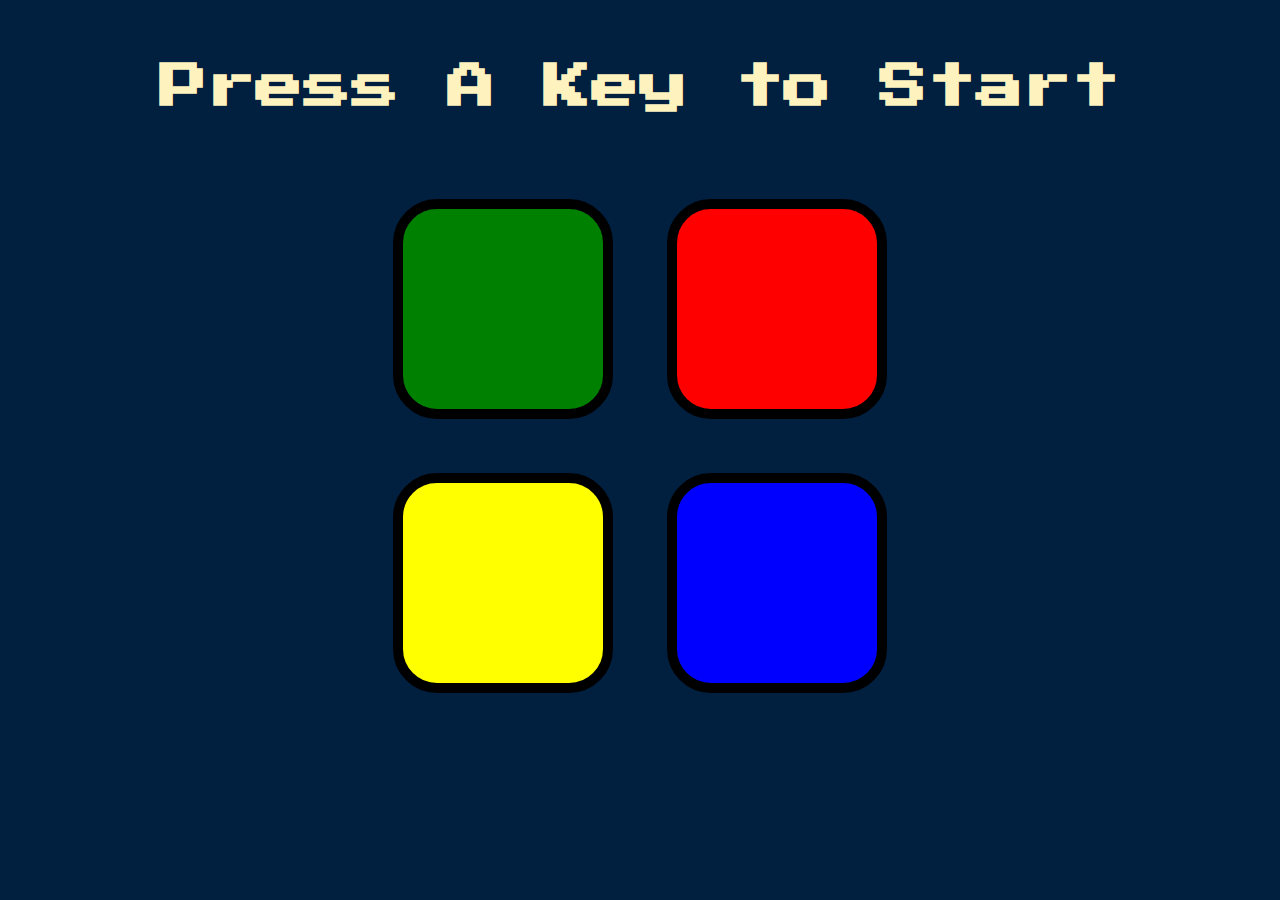
<file: AngelaExampleCodes/index.html>
<!DOCTYPE html>
<html lang="en" dir="ltr">

<head>
  <meta charset="utf-8">
  <title>Simon</title>
  <link rel="stylesheet" href="styles.css">
  <link href="https://fonts.googleapis.com/css?family=Press+Start+2P" rel="stylesheet">
</head>

<body>
  <h1 id="level-title">Press A Key to Start</h1>
  <div class="container">
    <div lass="row">

      <div type="button" id="green" class="btn green">

      </div>

      <div type="button" id="red" class="btn red">

      </div>
    </div>

    <div class="row">

      <div type="button" id="yellow" class="btn yellow">

      </div>
      <div type="button" id="blue" class="btn blue">

      </div>

    </div>

  </div>

  <script src="https://ajax.googleapis.com/ajax/libs/jquery/3.3.1/jquery.min.js"></script>
  <script src="game.js" charset="utf-8"></script>

</body>

</html>
</file>
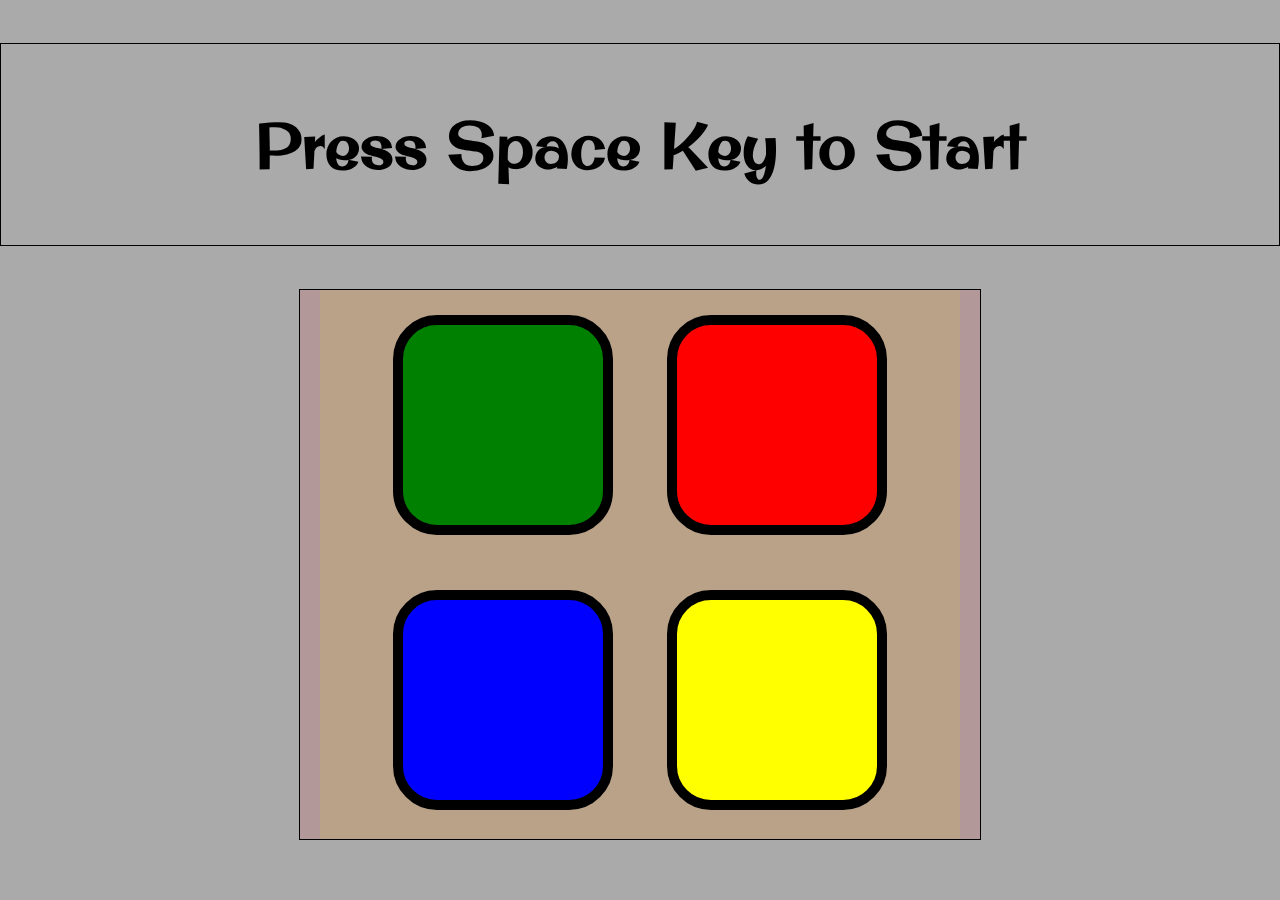
<file: simon.html>
<!DOCTYPE html>
<html lang="en">
<head>
  <meta charset="UTF-8">
  <meta name="viewport" content="width=device-width, initial-scale=1.0">
  <meta http-equiv="X-UA-Compatible" content="ie=edge">
  <title>Simon Game</title>
  <!-- <link rel="stylesheet" href="resetcss.css"> -->
  <link rel="stylesheet" href="normalize.css">
  <link rel="stylesheet" href="simon.css">
  <link rel="preconnect" href="https://fonts.gstatic.com">
  <!-- <link href="https://fonts.googleapis.com/css2?family=Zen+Dots&display=swap" rel="stylesheet"> -->
  <link href="https://fonts.googleapis.com/css2?family=Original+Surfer&display=swap" rel="stylesheet">

</head>

<body>
  <div>
    <h1 class="game-title">Press Space Key to Start</h1>
  </div>
  <h3 class="restart-hint">Press R key to restart</h3>
  <div class="container">
    <div class="row">
      <div id="green" class="btn green" type="button"></div>
      <div id="red" class="btn red" type="button"></div>
    </div>

    <div class="row">
      <div id="blue" class="btn blue" type="button"></div>
      <div id="yellow" class="btn yellow" type="button"></div>
    </div>

  <!-- <button id="test-button" type="button" name="button">test button</button> -->

  </div>

  <script
  src="https://code.jquery.com/jquery-3.6.0.min.js"
  integrity="sha256-/xUj+3OJU5yExlq6GSYGSHk7tPXikynS7ogEvDej/m4="
  crossorigin="anonymous"></script>
  <script type="text/javascript" src="simon.js"></script>
</body>
</html>
</file>
<file: AngelaExampleCodes/styles.css>
body {
  text-align: center;
  background-color: #011F3F;
}

#level-title {
  font-family: 'Press Start 2P', cursive;
  font-size: 3rem;
  margin:  5%;
  color: #FEF2BF;
}

.container {
  display: block;
  width: 50%;
  margin: auto;

}

.btn {
  margin: 25px;
  display: inline-block;
  height: 200px;
  width: 200px;
  border: 10px solid black;
  border-radius: 20%;
}

.game-over {
  background-color: red;
  opacity: 0.8;
}

.red {
  background-color: red;
}

.green {
  background-color: green;
}

.blue {
  background-color: blue;
}

.yellow {
  background-color: yellow;
}

.pressed {
  box-shadow: 0 0 20px white;
  background-color: grey;
}
</file>
<file: simon.css>
/* h1 {
  Color: red; // css test pass
} */
body {
  text-align: center;
  background: #AAAAAA;
}

.game-title {
  /* font-family: 'Zen Dots', cursive; */
  font-family: 'Original Surfer', cursive;
  font-size: 4em;
  padding: 1em 5% 1em 5%;
  /* margin-left: 10px; */
  /* margin-right: 10px; */
  /* background-color: red; */
  border: 1px solid black;
}

.container {
  padding: 0px 20px 0px 20px;
  display: block;
  width: 50%;
  margin: auto;
  background-color: rgba(255,0,0,0.1);
  border: 1px solid black;
}

.row {
  background-color: rgba(255, 255, 0, 0.1);
}

.btn {
  margin: 25px;
  height: 200px;
  width: 200px;
  display: inline-block;
  border: 10px solid black;
  border-radius: 20%;
}

.pressed {
  box-shadow: 0 0 20px white;
  background-color: grey;
}

.hovered {
  transform: translateY(-5px);
}

.green {
  background-color: green;
}
.red {
  background-color: red;
}
.blue {
  background-color: blue;
}
.yellow {
  background-color: yellow;
}
</file>
<file: resetcss.css>
/* http://meyerweb.com/eric/tools/css/reset/
   v2.0 | 20110126
   License: none (public domain)
*/

html, body, div, span, applet, object, iframe,
h1, h2, h3, h4, h5, h6, p, blockquote, pre,
a, abbr, acronym, address, big, cite, code,
del, dfn, em, img, ins, kbd, q, s, samp,
small, strike, strong, sub, sup, tt, var,
b, u, i, center,
dl, dt, dd, ol, ul, li,
fieldset, form, label, legend,
table, caption, tbody, tfoot, thead, tr, th, td,
article, aside, canvas, details, embed,
figure, figcaption, footer, header, hgroup,
menu, nav, output, ruby, section, summary,
time, mark, audio, video {
	margin: 0;
	padding: 0;
	border: 0;
	font-size: 100%;
	font: inherit;
	vertical-align: baseline;
}
/* HTML5 display-role reset for older browsers */
article, aside, details, figcaption, figure,
footer, header, hgroup, menu, nav, section {
	display: block;
}
body {
	line-height: 1;
}
ol, ul {
	list-style: none;
}
blockquote, q {
	quotes: none;
}
blockquote:before, blockquote:after,
q:before, q:after {
	content: '';
	content: none;
}
table {
	border-collapse: collapse;
	border-spacing: 0;
}
</file>
